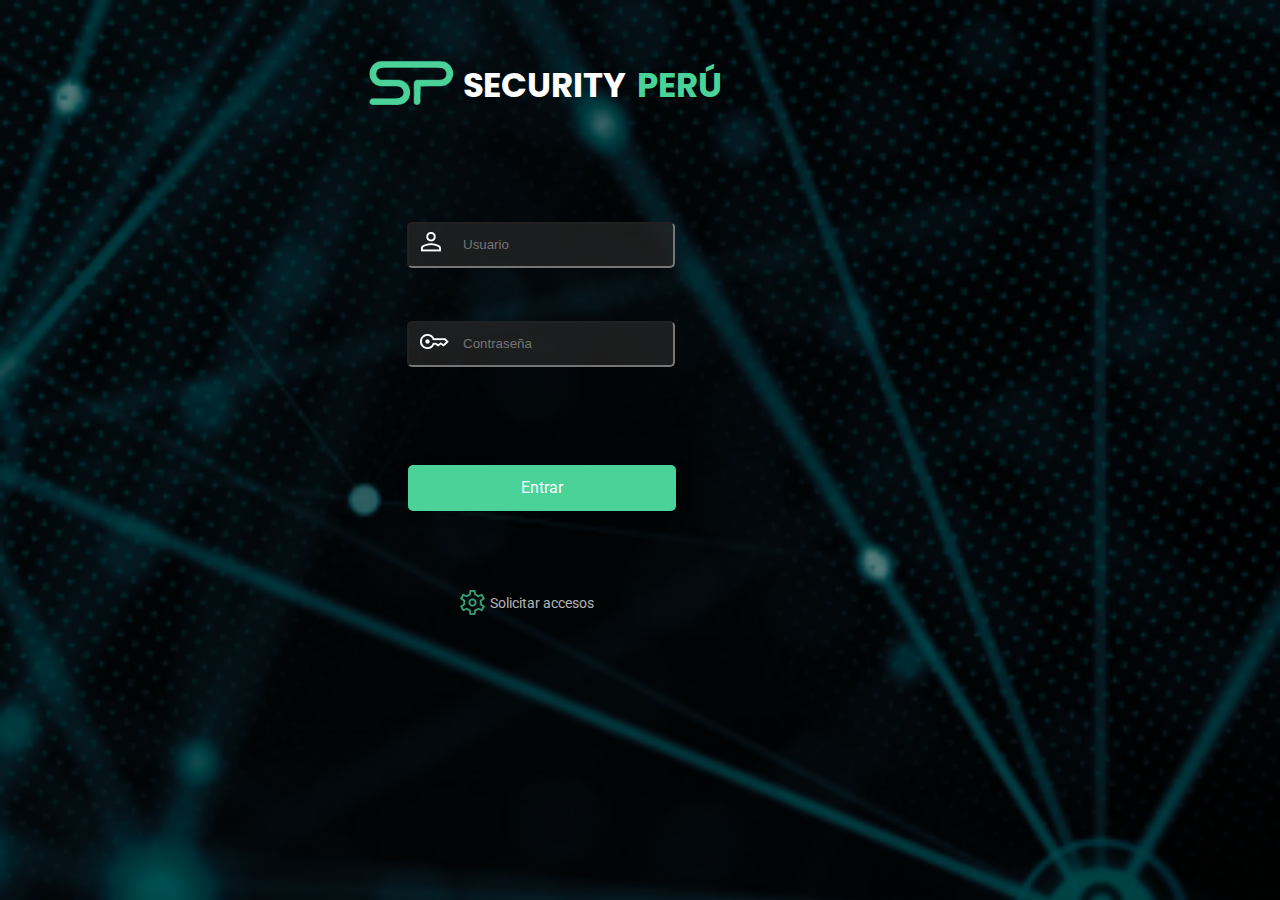
<file: index.html>
<!DOCTYPE html>
<html lang="en">

<head>
    <meta http-equiv="Content-Type" content="text/html; charset=UTF-8">
    <meta http-equiv="X-UA-Compatible" content="IE=edge">
    <meta name="viewport" content="initial-scale=1.0">
    <link href="https://fonts.googleapis.com/css2?family=Roboto&display=swap" rel="stylesheet">
    <link href="https://fonts.googleapis.com/css2?family=Poppins:wght@500&family=Roboto&display=swap" rel="stylesheet">
    <link rel="stylesheet" href="style.css">
    <title>Login Security Perú</title>
</head>

<body>
    <form name="datos" method="post" action="conexion.php">
    <div class="contenedor">
        <div class="contenido">
            <div class="cajaLogin">
                <div class="titulo">
                    <img src="Imagenes/logo.png" style="width: 40%; height: auto;">
                    <h1 class="logotipo"> SECURITY</h1>
                    <h1 class="logotipo" style="padding-left: 12px;color: #4AD299;">PERÚ</h1>
                </div>
                <div class="inputs">
                    <input class="controls" type="text" placeholder="Usuario" name="username" id="username">
                    <div class="key"> <img src="Imagenes/key.png"> </div>
                    <input class="controls" type="password" placeholder="Contraseña" name="password" id="password">
                    <div class="person"> <img src="Imagenes/person.png"> </div>
                </div>
                <div class="botones">
                    <div class="btnLogin" onclick="login()">Entrar</div>
                    <a href="regiter.html">Solicitar accesos</a>
                    <div class="config"> <img src="Imagenes/config.png"></div>
                    </div>
                </div>
            </div>
        </div>
    </div>

    <script>
        function login() {
            var username = document.getElementById("username").value;
            var password = document.getElementById("password").value;
        
            // Aquí puedes realizar las validaciones de inicio de sesión
            // Por ejemplo, comparar los valores ingresados con una base de datos o un API
        
            // Ejemplo básico de validación
            if (username === "admin" && password === "admin") {
                alert("Inicio de sesión exitoso");
                window.location.href = "home.html"; // Redireccionar al menú principal
            } else {
                alert("Credenciales incorrectas. Por favor, intente de nuevo.");
            }
        }
    </script>

    </form>
</body>

</html>
</file>
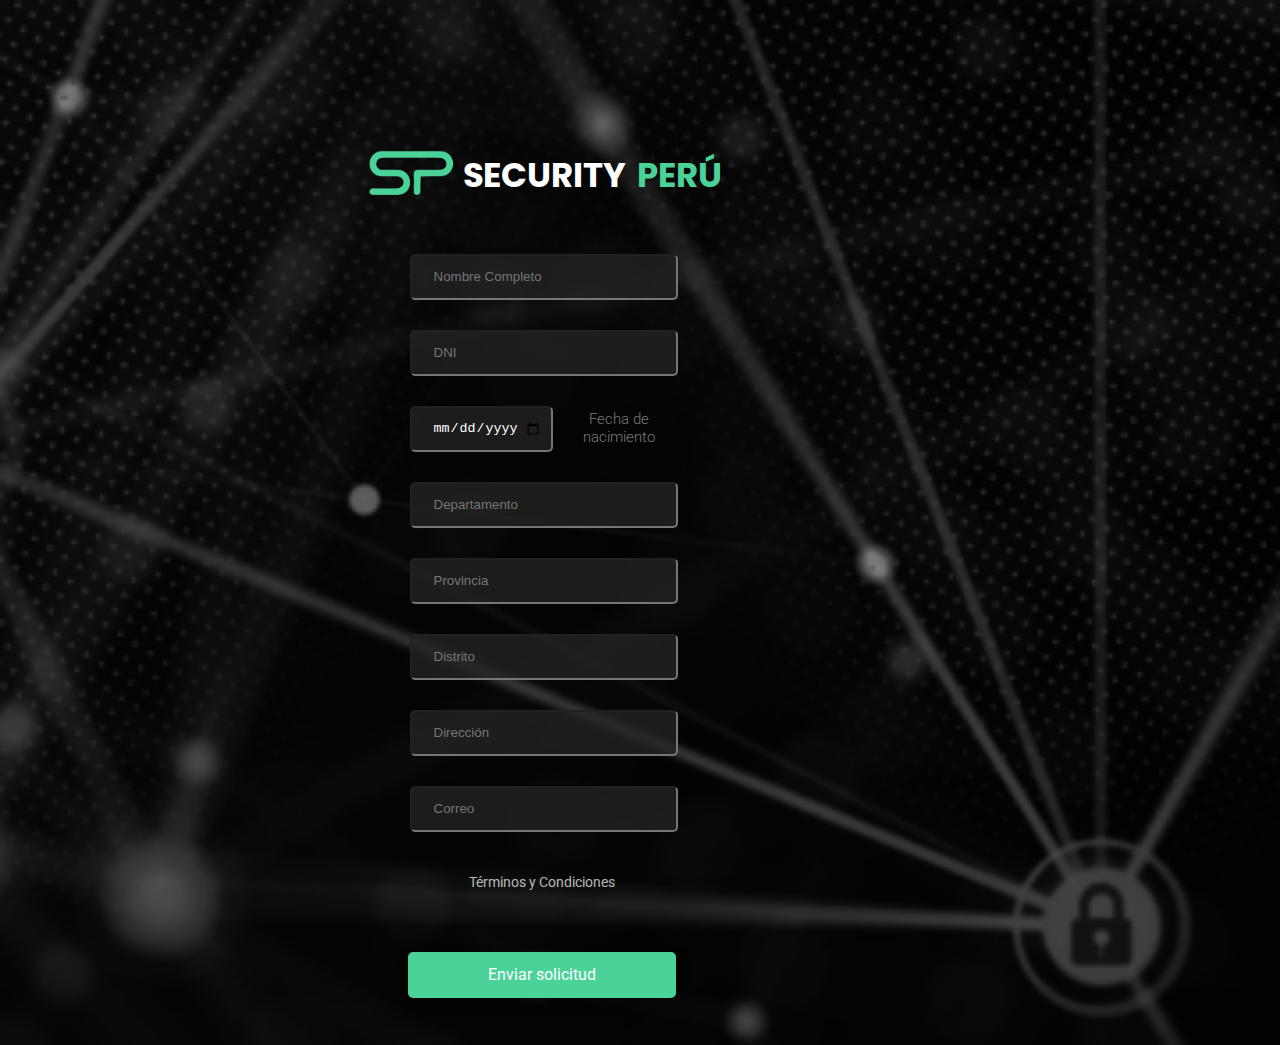
<file: regiter.html>
<!DOCTYPE html>
<html lang="en">

<head>
    <meta http-equiv="Content-Type" content="text/html; charset=UTF-8">
    <meta http-equiv="X-UA-Compatible" content="IE=edge">
    <meta name="viewport" content="initial-scale=1.0">
    <link href="https://fonts.googleapis.com/css2?family=Roboto&display=swap" rel="stylesheet">
    <link href="https://fonts.googleapis.com/css2?family=Poppins:wght@500&family=Roboto&display=swap" rel="stylesheet">
    <link rel="stylesheet" href="styleRegister.css">
    <title>Document</title>
</head>

<body>
    <div class="contenedor">
        <div class="contenido">
            <div class="cajaRegister">
                <div class="titulo">
                    <img src="Imagenes/logo.png" style="width: 40%; height: auto;">
                    <h1 class="logotipo"> SECURITY</h1>
                    <h1 class="logotipo" style="padding-left: 12px;color: #4AD299;">PERÚ</h1>
                </div>
                <div class="inputs">
                    <input class="controls" type="text" placeholder="Nombre Completo" name="fullname" id="fullname">
                    <input class="controls" type="text" placeholder="DNI" name="dni" id="dni">
                    <div class="fecha" style="display: flex; flex-direction: row; margin-block-end: -30px;">

                    <input class="controls" type="date" placeholder="Fecha de nacimiento" name="fn" id="fn" style="
                    position: inherit;
                    text-indent: 10px;
                    padding-right: 9px;
                    " _mstplaceholder="345345">
                    <h4 style="color: rgba(255, 255, 255, 0.47);text-align: center;font-family: 'Roboto', sans-serif;font-size: 15px;
                    font-style: normal;font-weight: 300;line-height: normal;position: relative;top: -16px;left: 30px;">Fecha de nacimiento</h4> 
                    </div>

                    <input class="controls" type="text" placeholder="Departamento" name="department" id="department">
                    <input class="controls" type="text" placeholder="Provincia" name="province" id="province">
                    <input class="controls" type="text" placeholder="Distrito" name="district" id="district">
                    <input class="controls" type="text" placeholder="Dirección" name="direction" id="direction">
                    <input class="controls" type="text" placeholder="Correo" name="email" id="email">
                </div>
                <div class="botones">
                    <a href="a">Términos y Condiciones</a>
                    <div class="btnRegister" onclick="Registrar()">Enviar solicitud</div>
                </div>
            </div>
        </div>
    </div>

    <script>
        function login() {
            var fullname = document.getElementById("fullname").value;
            var dni = document.getElementById("dni").value;
            var fn = document.getElementById("fn").value;
            var department = document.getElementById("department").value;
            var province = document.getElementById("province").value;
            var district = document.getElementById("district").value;
            var direction = document.getElementById("direction").value;
            var email = document.getElementById("email").value;
        
            // Aquí puedes realizar las validaciones de inicio de sesión
            // Por ejemplo, comparar los valores ingresados con una base de datos o un API
        
            // Ejemplo básico de validación
            if (fullname !== "" && dni !== "" && fn !== "" && department !== "" && province !== "" && district !== "" && direction !== "" && email) {
                alert("Registro exitoso");
                window.location.href = "index.html"; // Redireccionar al menú principal
            } else {
                alert("Los datos ingresados no son correctos. Por favor, intente de nuevo.");
            }
        }
    </script>

</body>

</html>
</file>
<file: style.css>
body {
    margin: 0;
    padding: 0;
    background: url(Imagenes/fondo.png);
    background-size: cover;
    background-position: center;
    font-family: 'Roboto', sans-serif;
    position: absolute;
    height: 100%;
    width: 100%;
}
.contenedor{
    height: 100%;
}
.contenido{
    height: 100%;
    width: 100%;
}
.cajaLogin{
    border-radius: 10px;
    padding: 47px;
    display: flex;
    flex-direction: column;
    align-items: center;
    position: relative;
    max-width: 300px;
    top: 28%;
    left: 25%;
    gap: 98px;
}
.titulo{
    font-style: normal;
    font-weight: 500;
    font-size: 20px;
    line-height: 23px;
    color: #FFFFFF;
    text-align: center;
    display: flex;
    flex-direction: row;
    justify-content: center;
    padding-left: 48px;
}
h1.logotipo{
    padding-top: 4px;
    font-size: 34px;
    font-family: 'Poppins', sans-serif;
}
.inputs{
    display: flex;
    flex-direction: column;
    max-width: 250px;
    gap: 53px;
    padding-left: 30px;
}
.controls{
    background: rgba(36, 36, 36, 0.78);
    border-radius: 5px;
    height: 46px;
    box-sizing: border-box;
    text-indent: 52px;
    width: 268px;
    color: white;
}
.key{
    position: absolute;
    display: flex;
    flex-direction: row;
    justify-content: space-around;
    top: 334px;
    left: 100px;
}
.person{
    display: flex;
    flex-direction: row;
    justify-content: space-around;
    position: absolute;
    top: 232px;
    left: 101px;
}
.botones{
    flex-direction: column;
    display: flex;
    background-position-y: center;
    text-align: center;
    align-items: center;
    gap: 82px;
    padding-left: 50px;
}
.btnLogin{
    background: #4AD299;
    box-shadow: 3px 4px 12px rgba(0, 0, 0, 0.25);
    border-radius: 5px;
    width: 268px;
    height: 46px;
    display: flex;
    flex-direction: column;
    justify-content: center;
    align-items: center;
    color: white;
}
.botones a{
    font-weight: 400;
    font-size: 14px;
    line-height: 20px;
    text-align: center;
    color: rgba(251, 251, 251, 0.73);
    text-decoration: none;
}
.botones a:hover{
    font-weight: 400;
    font-size: 14px;
    line-height: 20px;
    text-align: center;
    color: rgba(251, 251, 251, 0.73);
    text-decoration: underline;
}
.config{
    display: flex;
    flex-direction: row;
    justify-content: space-around;
    font-style: normal;
    font-weight: 400;
    font-size: 14px;
    line-height: 20px;
    position: relative;
    top: -105px;
    right: 70px;
}
</file>
<file: styleRegister.css>
body {
    margin: 0;
    padding: 0;
    background: url(Imagenes/fondoRegister.png);
    background-size: cover;
    background-position: center;
    font-family: 'Roboto', sans-serif;
    position: absolute;
    height: 100%;
    width: 100%;
}
.contenedor{
    height: 100%;
}
.contenido{
    height: 100%;
    width: 100%;
}
.cajaRegister{
    border-radius: 10px;
    padding: 47px;
    display: flex;
    flex-direction: column;
    align-items: center;
    position: relative;
    max-width: 300px;
    top: 10%;
    left: 25%;
    gap: 40px;
}
.titulo{
    font-style: normal;
    font-weight: 600;
    font-size: 20px;
    line-height: 23px;
    color: #FFFFFF;
    text-align: center;
    display: flex;
    flex-direction: row;
    justify-content: center;
    padding-left: 48px;
}
h1.logotipo{
    padding-top: 4px;
    font-size: 34px;
    font-family: 'Poppins', sans-serif;
}
.inputs{
    display: flex;
    flex-direction: column;
    max-width: 215px;
    gap: 30px;
}
.controls{
    background: rgba(36, 36, 36, 0.78);
    border-radius: 5px;
    height: 46px;
    box-sizing: border-box;
    text-indent: 20px;
    width: 268px;
    color: white;
}
.botones{
    flex-direction: column;
    display: flex;
    background-position-y: center;
    text-align: center;
    align-items: center;
    gap: 60px;
    padding-left: 50px;
}
.botones a{
    font-weight: 400;
    font-size: 14px;
    line-height: 20px;
    text-align: center;
    color: rgba(251, 251, 251, 0.73);
    text-decoration: none;
}
.botones a:hover{
    font-weight: 400;
    font-size: 14px;
    line-height: 20px;
    text-align: center;
    color: rgba(251, 251, 251, 0.73);
    text-decoration: underline;
}
.btnRegister{
    background: #4AD299;
    box-shadow: 3px 4px 12px rgba(0, 0, 0, 0.25);
    border-radius: 5px;
    width: 268px;
    height: 46px;
    display: flex;
    flex-direction: column;
    justify-content: center;
    align-items: center;
    color: white;
}
</file>
